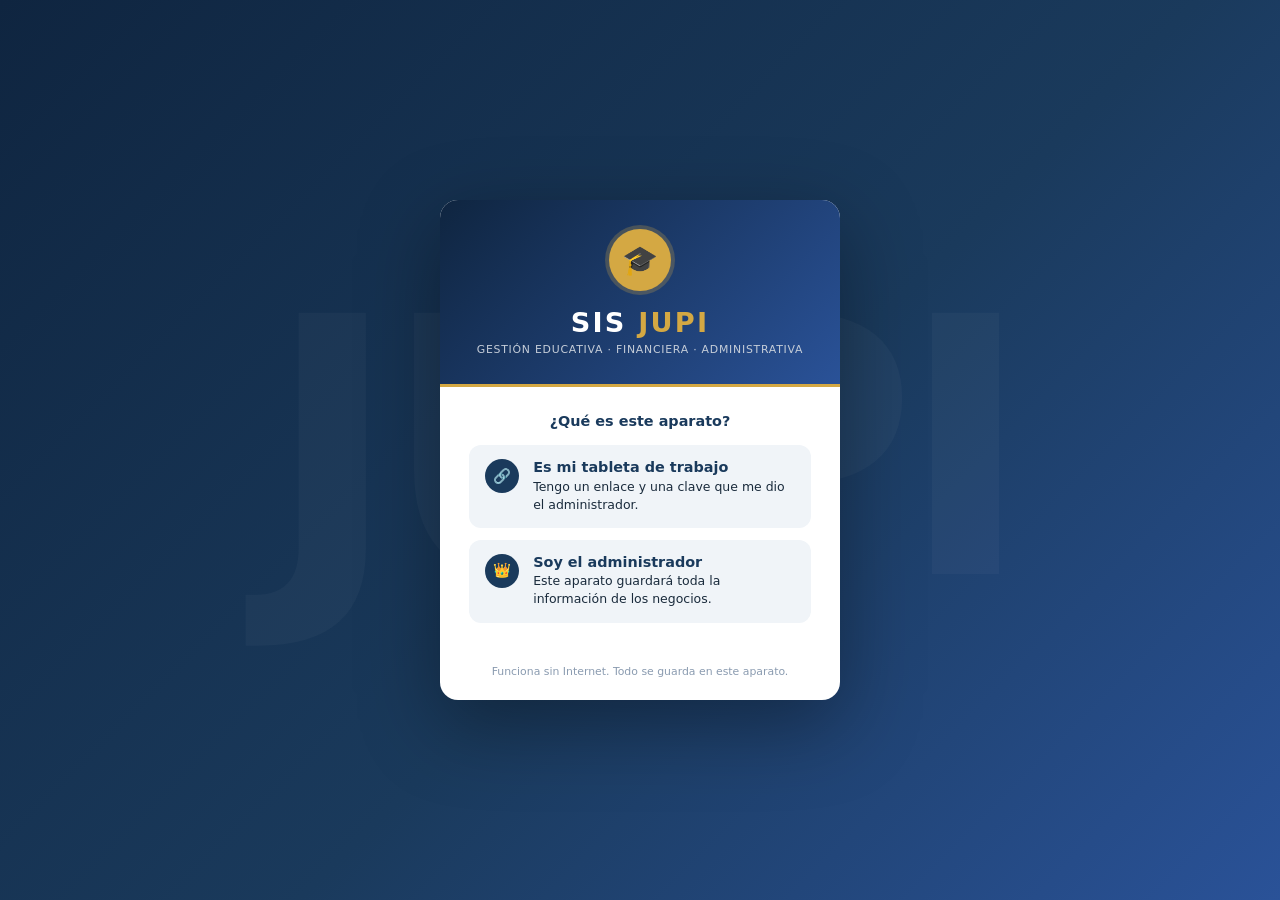
<file: index.html>
<!DOCTYPE html>
<html lang="es">
<head>
<meta charset="UTF-8">
<meta name="viewport" content="width=device-width, initial-scale=1.0, viewport-fit=cover">
<meta name="theme-color" content="#1A3A5C">
<meta name="apple-mobile-web-app-capable" content="yes">
<meta name="apple-mobile-web-app-status-bar-style" content="black-translucent">
<meta name="apple-mobile-web-app-title" content="SIS JUPI">
<title>SIS JUPI</title>
<link rel="manifest" href="manifest.json">
<link rel="icon" href="iconos/icono-192.png">
<link rel="apple-touch-icon" href="iconos/icono-192.png">
<link rel="stylesheet" href="css/estilos.css">
</head>
<body>

<!-- Primera vez en este aparato -->
<section id="p-config" class="pantalla">
  <div class="login-card">
    <div class="lc-head"><div class="escudo">🎓</div><h1>SIS <span>JUPI</span></h1><p>Gestión educativa · financiera · administrativa</p></div>
    <div class="lc-body">
      <p style="text-align:center;font-size:.9rem;font-weight:700;color:var(--azul);margin-bottom:1rem">¿Qué es este aparato?</p>
      <div class="pasos">
        <div class="paso-g click" onclick="formRegistroInvitacion()" style="cursor:pointer"><div class="num">🔗</div><div><b>Es mi tableta de trabajo</b><p>Tengo un enlace y una clave que me dio el administrador.</p></div></div>
        <div class="paso-g click" onclick="elegirCentral()" style="cursor:pointer"><div class="num">👑</div><div><b>Soy el administrador</b><p>Este aparato guardará toda la información de los negocios.</p></div></div>
      </div>
      <p id="p-instalar" style="text-align:center;margin-top:1.2rem"><button class="ayuda-btn" id="btn-instalar" style="display:none" onclick="instalarApp()">📲 Instalar la app en este aparato</button></p>
    </div>
    <div class="lc-foot" style="text-align:center">Funciona sin Internet. Todo se guarda en este aparato.</div>
  </div>
</section>

<!-- Entrar -->
<section id="p-login" class="pantalla">
  <div class="login-card">
    <div class="lc-head"><div class="escudo">🎓</div><h1>SIS <span>JUPI</span></h1><p id="l-sub">Central del administrador</p></div>
    <div class="lc-body">
      <div class="campo"><label>Usuario</label><input id="l-user" autocomplete="username" autocapitalize="none"></div>
      <div class="campo"><label>Contraseña</label><input id="l-pass" type="password" autocomplete="current-password"></div>
      <button class="btn-login" onclick="login()">ENTRAR</button>
      <div class="msg" id="l-msg"></div>
    </div>
    <div class="lc-foot" style="text-align:center">Funciona sin Internet. Todo se guarda en este aparato.</div>
  </div>
</section>

<!-- App -->
<section id="p-app" class="pantalla">
  <aside class="sidebar" id="sidebar"></aside>
  <div class="main">
    <div class="topbar">
      <div class="tb-title" id="tb-title">Inicio</div>
      <div class="tb-space"></div>
      <span class="pill" id="tb-pend"></span>
      <button class="ayuda-btn" onclick="ayuda()">? Ayuda</button>
      <button class="btn sec2" id="btn-abrir" onclick="$('f-abrir').click()">📂 Abrir archivo</button>
      <button class="btn oro" id="btn-sync" onclick="sincronizar()">🔄 SINCRONIZAR</button>
    </div>
    <div class="contenido" id="contenido"></div>
  </div>
  <nav class="nav-mov" id="navmov"></nav>
</section>

<input type="file" id="f-abrir" accept=".sync,.jupi,application/json,text/plain" multiple style="display:none">
<div class="modal-bg" id="modal"><div class="modal"><div class="modal-h"><h3 id="m-title"></h3><button class="x" onclick="cerrarModal()">✕</button></div><div class="modal-b" id="m-body"></div></div></div>
<div class="toast-wrap" id="toasts"></div>

<script src="js/util.js"></script>
<script src="js/db.js"></script>
<script src="js/auth.js"></script>
<script src="js/sync.js"></script>
<script src="js/ui.js"></script>
<script src="js/main.js"></script>
</body>
</html>
</file>
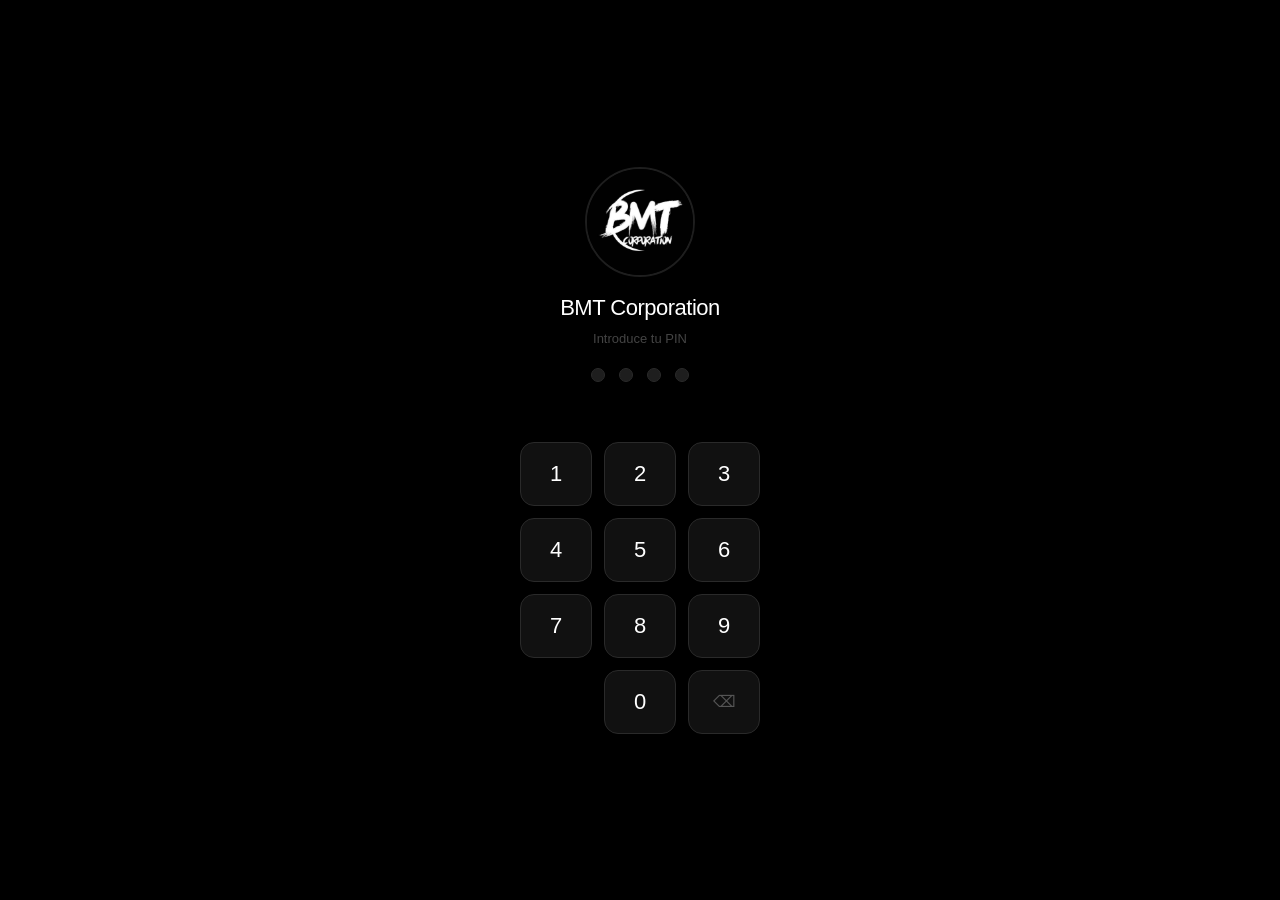
<file: BMT_Cumpleanos-1.html>
<!DOCTYPE html>
<html lang="es">
<head>
<meta charset="UTF-8">
<meta name="viewport" content="width=device-width, initial-scale=1.0, maximum-scale=1.0, user-scalable=no">
<meta name="theme-color" content="#000000">
<meta name="apple-mobile-web-app-capable" content="yes">
<meta name="apple-mobile-web-app-status-bar-style" content="black-translucent">
<title>BMT Corporation</title>
<style>
*{box-sizing:border-box;margin:0;padding:0;-webkit-tap-highlight-color:transparent}
body{font-family:-apple-system,BlinkMacSystemFont,'Segoe UI',sans-serif;background:#111;color:#f0f0f0;min-height:100vh;overscroll-behavior:none}
.app{max-width:430px;margin:0 auto;padding:0 0 90px}
.header{background:#000;border:0.5px solid #2a2a2a;border-radius:14px;margin:12px 12px 0;padding:14px 16px;display:flex;align-items:center;gap:12px}
.logo-img{width:50px;height:50px;border-radius:50%;object-fit:cover;border:1.5px solid #333;flex-shrink:0}
.header-info h1{font-size:15px;font-weight:600;color:#fff}
.header-info p{font-size:12px;color:#555;margin-top:1px}
.badge-count{margin-left:auto;background:#1a1a1a;color:#666;font-size:11px;padding:3px 10px;border-radius:20px;border:0.5px solid #2a2a2a;flex-shrink:0}
.nav{display:flex;gap:4px;padding:10px 12px;overflow-x:auto;scrollbar-width:none}
.nav::-webkit-scrollbar{display:none}
.nav button{flex-shrink:0;font-size:12px;padding:7px 13px;border-radius:20px;border:0.5px solid #2a2a2a;background:#000;color:#666;cursor:pointer;font-family:inherit}
.nav button.active{background:#fff;color:#000;border-color:#fff;font-weight:600}
.section{display:none;padding:0 12px}
.section.visible{display:block}
.card{background:#000;border:0.5px solid #1e1e1e;border-radius:14px;padding:16px;margin-bottom:10px}
.card-title{font-size:11px;font-weight:600;color:#555;text-transform:uppercase;letter-spacing:.8px;margin-bottom:12px}
.member-row{display:flex;align-items:center;gap:10px;padding:10px 0;border-bottom:0.5px solid #1a1a1a}
.member-row:last-child{border-bottom:none}
.avatar{width:38px;height:38px;border-radius:50%;background:#111;color:#fff;border:0.5px solid #2a2a2a;display:flex;align-items:center;justify-content:center;font-size:13px;font-weight:500;flex-shrink:0}
.member-info{flex:1;min-width:0}
.member-name{font-size:14px;font-weight:500;color:#f0f0f0;white-space:nowrap;overflow:hidden;text-overflow:ellipsis}
.member-bday{font-size:12px;color:#555;margin-top:2px}
.today-badge{background:#052e16;color:#4ade80;font-size:10px;padding:3px 9px;border-radius:10px;flex-shrink:0;border:0.5px solid #166534}
.soon-badge{background:#1c1107;color:#fbbf24;font-size:10px;padding:3px 9px;border-radius:10px;flex-shrink:0;border:0.5px solid #78350f}
.del-btn{background:none;border:none;color:#2a2a2a;cursor:pointer;font-size:22px;padding:4px;line-height:1}
input{width:100%;padding:11px 13px;border:0.5px solid #2a2a2a;border-radius:10px;background:#0a0a0a;color:#f0f0f0;font-size:15px;font-family:inherit;margin-bottom:10px;-webkit-appearance:none}
input:focus{outline:none;border-color:#555}
input::placeholder{color:#333}
.btn-primary{width:100%;padding:12px;background:#fff;color:#000;border:none;border-radius:10px;font-size:15px;font-weight:700;cursor:pointer;font-family:inherit}
.btn-wa{width:100%;padding:12px;background:#25D366;color:#fff;border:none;border-radius:10px;font-size:14px;font-weight:600;cursor:pointer;margin-bottom:8px;font-family:inherit;display:flex;align-items:center;justify-content:center;gap:8px}
.btn-sec{width:100%;padding:11px;background:#0a0a0a;color:#aaa;border:0.5px solid #2a2a2a;border-radius:10px;font-size:14px;cursor:pointer;margin-top:8px;font-family:inherit;display:flex;align-items:center;justify-content:center;gap:8px}
.stats-grid{display:grid;grid-template-columns:1fr 1fr;gap:10px;margin-bottom:10px}
.stat-card{background:#000;border:0.5px solid #1e1e1e;border-radius:14px;padding:16px;text-align:center}
.stat-num{font-size:36px;font-weight:200;color:#fff;letter-spacing:-1px}
.stat-lbl{font-size:12px;color:#444;margin-top:3px}
.wa-link{display:flex;align-items:center;justify-content:center;gap:8px;width:100%;padding:12px;background:#25D366;color:#fff;border:none;border-radius:10px;font-size:14px;font-weight:600;cursor:pointer;margin-bottom:10px;text-decoration:none;font-family:inherit}
.announce-wrap{background:#0a0a0a;border:0.5px solid #1e1e1e;border-radius:14px;padding:16px;margin-bottom:14px}
.ann-logo-row{display:flex;align-items:center;gap:12px;margin-bottom:14px;padding-bottom:14px;border-bottom:0.5px solid #1e1e1e}
.ann-logo{width:48px;height:48px;border-radius:50%;overflow:hidden;border:1px solid #2a2a2a;flex-shrink:0}
.ann-logo img{width:100%;height:100%;object-fit:cover}
.ann-name{font-size:15px;font-weight:700;color:#fff}
.ann-sub{font-size:11px;color:#444;margin-top:2px}
.ann-text{white-space:pre-wrap;font-size:14px;line-height:1.8;color:#ddd}
.empty{text-align:center;color:#333;font-size:14px;padding:28px 0}
.msg-ok{background:#052e16;border:0.5px solid #166534;border-radius:10px;padding:10px 14px;color:#4ade80;font-size:13px;margin-top:8px;text-align:center}

/* PIN */
.pin-screen{position:fixed;inset:0;background:#000;display:flex;flex-direction:column;align-items:center;justify-content:center;gap:18px;z-index:999;padding:32px}
.pin-logo-wrap{width:110px;height:110px;border-radius:50%;overflow:hidden;border:2px solid #1e1e1e}
.pin-logo-wrap img{width:100%;height:100%;object-fit:cover}
.pin-title{font-size:22px;font-weight:300;color:#fff;letter-spacing:-.5px}
.pin-subtitle{font-size:13px;color:#444;margin-top:-8px}
.pin-dots{display:flex;gap:14px;margin:4px 0}
.pin-dot{width:14px;height:14px;border-radius:50%;background:#1e1e1e;border:1.5px solid #2a2a2a;transition:background .15s}
.pin-dot.filled{background:#fff;border-color:#fff}
.pin-pad{display:grid;grid-template-columns:repeat(3,1fr);gap:12px;width:240px}
.pin-key{background:#111;border:0.5px solid #2a2a2a;border-radius:14px;padding:0;height:64px;font-size:22px;font-weight:300;color:#fff;cursor:pointer;font-family:inherit;display:flex;align-items:center;justify-content:center;-webkit-appearance:none;transition:background .1s}
.pin-key:active{background:#222}
.pin-key.del{font-size:16px;color:#555}
.pin-key.empty-key{visibility:hidden}
.pin-error-msg{color:#ef4444;font-size:13px;min-height:20px;text-align:center}
</style>
</head>
<body>

<!-- PIN SCREEN con teclado numérico propio -->
<div id="pin-screen" class="pin-screen">
  <div class="pin-logo-wrap">
    <img src="[data-uri]" alt="BMT">
  </div>
  <div class="pin-title">BMT Corporation</div>
  <div class="pin-subtitle">Introduce tu PIN</div>
  <div class="pin-dots">
    <div class="pin-dot" id="d0"></div>
    <div class="pin-dot" id="d1"></div>
    <div class="pin-dot" id="d2"></div>
    <div class="pin-dot" id="d3"></div>
  </div>
  <div id="pin-error-msg" class="pin-error-msg"></div>
  <div class="pin-pad">
    <button class="pin-key" onclick="pinKey('1')">1</button>
    <button class="pin-key" onclick="pinKey('2')">2</button>
    <button class="pin-key" onclick="pinKey('3')">3</button>
    <button class="pin-key" onclick="pinKey('4')">4</button>
    <button class="pin-key" onclick="pinKey('5')">5</button>
    <button class="pin-key" onclick="pinKey('6')">6</button>
    <button class="pin-key" onclick="pinKey('7')">7</button>
    <button class="pin-key" onclick="pinKey('8')">8</button>
    <button class="pin-key" onclick="pinKey('9')">9</button>
    <button class="pin-key empty-key"></button>
    <button class="pin-key" onclick="pinKey('0')">0</button>
    <button class="pin-key del" onclick="pinDel()">⌫</button>
  </div>
</div>

<!-- MAIN APP -->
<div class="app" id="main-app" style="display:none">
  <div class="header">
    <img src="[data-uri]" class="logo-img" alt="BMT">
    <div class="header-info">
      <h1>BMT Corporation</h1>
      <p>Cumpleaños del grupo</p>
    </div>
    <span class="badge-count" id="total-badge">0</span>
  </div>

  <nav class="nav">
    <button class="active" onclick="showTab('inicio',this)">🏠 Inicio</button>
    <button onclick="showTab('miembros',this)">👥 Miembros</button>
    <button onclick="showTab('calendario',this)">📅 Calendario</button>
    <button onclick="showTab('anuncios',this)">📢 Anuncios</button>
    <button onclick="showTab('config',this)">⚙️ Config</button>
  </nav>

  <!-- INICIO -->
  <div id="tab-inicio" class="section visible">
    <div class="stats-grid">
      <div class="stat-card"><div class="stat-num" id="st-total">0</div><div class="stat-lbl">miembros</div></div>
      <div class="stat-card"><div class="stat-num" id="st-mes">0</div><div class="stat-lbl">este mes</div></div>
    </div>
    <a class="wa-link" href="https://wa.me/240222716259" target="_blank">💬 Abrir grupo BMT en WhatsApp</a>
    <div class="card"><div class="card-title">🎂 Hoy</div><div id="hoy-list"></div></div>
    <div class="card"><div class="card-title">⏳ Próximos 30 días</div><div id="proximos-list"></div></div>
  </div>

  <!-- MIEMBROS -->
  <div id="tab-miembros" class="section">
    <div class="card">
      <div class="card-title">Añadir miembro</div>
      <input id="m-nombre" type="text" placeholder="Nombre completo">
      <input id="m-fecha" type="date">
      <input id="m-telefono" type="tel" placeholder="Teléfono WhatsApp (opcional)">
      <div id="m-error" style="color:#ef4444;font-size:13px;margin-bottom:8px;display:none"></div>
      <button class="btn-primary" onclick="addMember()">+ Añadir</button>
    </div>
    <div id="lista-miembros"></div>
  </div>

  <!-- CALENDARIO -->
  <div id="tab-calendario" class="section">
    <div id="calendario-content"></div>
  </div>

  <!-- ANUNCIOS -->
  <div id="tab-anuncios" class="section">
    <div class="card">
      <div class="card-title">Anuncio — <span id="mes-nombre"></span></div>
      <div class="announce-wrap">
        <div class="ann-logo-row">
          <div class="ann-logo"><img src="[data-uri]" alt="BMT"></div>
          <div><div class="ann-name">BMT Corporation</div><div class="ann-sub">Cumpleaños del grupo</div></div>
        </div>
        <div id="anuncio-box" class="ann-text"></div>
      </div>
      <button class="btn-wa" onclick="compartirWA()">💬 Enviar al grupo BMT</button>
      <button class="btn-sec" onclick="copiarAnuncio()">📋 Copiar texto</button>
      <div id="copy-msg" class="msg-ok" style="display:none">✓ Copiado al portapapeles</div>
    </div>
  </div>

  <!-- CONFIG -->
  <div id="tab-config" class="section">
    <div class="card">
      <div class="card-title">Cambiar PIN</div>
      <input id="cfg-actual" type="password" inputmode="numeric" maxlength="6" placeholder="PIN actual">
      <input id="cfg-nuevo" type="password" inputmode="numeric" maxlength="6" placeholder="PIN nuevo (mín. 4 dígitos)">
      <div id="cfg-error" style="color:#ef4444;font-size:13px;margin-bottom:8px;display:none"></div>
      <button class="btn-primary" onclick="cambiarPin()">Guardar PIN</button>
    </div>
    <div class="card">
      <div class="card-title">Copia de seguridad</div>
      <button class="btn-sec" onclick="exportarDatos()">⬇️ Exportar JSON</button>
      <button class="btn-sec" onclick="document.getElementById('imp').click()">⬆️ Importar JSON</button>
      <input type="file" id="imp" accept=".json" style="display:none" onchange="importarDatos(event)">
    </div>
    <div class="card" style="font-size:13px;color:#444;line-height:1.7">
      <span style="color:#666;font-weight:600">BMT Corporation</span><br>
      WhatsApp: +240 222 716 259<br>
      PIN inicial: 2026
      <button class="btn-sec" style="margin-top:12px;color:#ef4444;border-color:#2a0a0a" onclick="borrarTodo()">🗑 Borrar todos los datos</button>
    </div>
  </div>
</div>

<script>
const MESES=['Enero','Febrero','Marzo','Abril','Mayo','Junio','Julio','Agosto','Septiembre','Octubre','Noviembre','Diciembre'];
const WA='240222716259';

// --- ALMACENAMIENTO ROBUSTO (localStorage con fallback en memoria) ---
let _memData={members:[],pin:'2026'};
function storageGet(k){
  try{const v=localStorage.getItem(k);return v!==null?v:null;}catch(e){return null;}
}
function storageSet(k,v){
  try{localStorage.setItem(k,v);return true;}catch(e){return false;}
}
function getPin(){
  const p=storageGet('bmt_pin');
  return p||_memData.pin;
}
function setPin(p){
  _memData.pin=p;
  storageSet('bmt_pin',p);
}
function getMembers(){
  try{
    const v=storageGet('bmt_members');
    if(v)return JSON.parse(v);
  }catch(e){}
  return _memData.members;
}
function saveMembers(m){
  _memData.members=m;
  storageSet('bmt_members',JSON.stringify(m));
}

// --- PIN con teclado propio ---
let pinBuffer='';
function pinKey(d){
  if(pinBuffer.length>=4)return;
  pinBuffer+=d;
  updateDots();
  if(pinBuffer.length===4)setTimeout(checkPin,200);
}
function pinDel(){
  pinBuffer=pinBuffer.slice(0,-1);
  updateDots();
  document.getElementById('pin-error-msg').textContent='';
}
function updateDots(){
  for(let i=0;i<4;i++){
    document.getElementById('d'+i).classList.toggle('filled',i<pinBuffer.length);
  }
}
function checkPin(){
  if(pinBuffer===getPin()){
    document.getElementById('pin-screen').style.display='none';
    document.getElementById('main-app').style.display='block';
    renderAll();renderAnuncio();
  } else {
    document.getElementById('pin-error-msg').textContent='PIN incorrecto';
    pinBuffer='';updateDots();
    setTimeout(()=>document.getElementById('pin-error-msg').textContent='',2000);
  }
}

function showTab(id,btn){
  document.querySelectorAll('.section').forEach(s=>s.classList.remove('visible'));
  document.querySelectorAll('.nav button').forEach(b=>b.classList.remove('active'));
  document.getElementById('tab-'+id).classList.add('visible');
  btn.classList.add('active');
  if(id==='calendario')renderCalendario();
  if(id==='anuncios')renderAnuncio();
}

const initials=n=>n.trim().split(' ').slice(0,2).map(w=>w[0]||'').join('').toUpperCase();
function daysUntil(s){
  const t=new Date();t.setHours(0,0,0,0);
  const p=s.split('-');
  const d=new Date(t.getFullYear(),parseInt(p[1])-1,parseInt(p[2]));
  if(d<t)d.setFullYear(t.getFullYear()+1);
  return Math.round((d-t)/86400000);
}
const fmtDate=s=>{const p=s.split('-');return p[2]+' de '+MESES[parseInt(p[1])-1];};

function renderAll(){
  const m=getMembers();
  document.getElementById('total-badge').textContent=m.length;
  document.getElementById('st-total').textContent=m.length;
  const mes=new Date().getMonth()+1;
  document.getElementById('st-mes').textContent=m.filter(x=>parseInt(x.fecha.split('-')[1])===mes).length;
  renderHoy();renderProximos();renderMiembros();
}
function renderHoy(){
  const t=new Date(),mm=String(t.getMonth()+1).padStart(2,'0'),dd=String(t.getDate()).padStart(2,'0');
  const m=getMembers().filter(x=>{const p=x.fecha.split('-');return p[1]===mm&&p[2]===dd;});
  document.getElementById('hoy-list').innerHTML=m.length
    ?m.map(x=>'<div class="member-row"><div class="avatar">'+initials(x.nombre)+'</div><div class="member-info"><div class="member-name">'+x.nombre+'</div></div><span class="today-badge">🎂 Hoy</span></div>').join('')
    :'<div class="empty">Sin cumpleaños hoy</div>';
}
function renderProximos(){
  const m=getMembers().map(x=>({...x,dias:daysUntil(x.fecha)})).filter(x=>x.dias>0&&x.dias<=30).sort((a,b)=>a.dias-b.dias);
  document.getElementById('proximos-list').innerHTML=m.length
    ?m.map(x=>'<div class="member-row"><div class="avatar">'+initials(x.nombre)+'</div><div class="member-info"><div class="member-name">'+x.nombre+'</div><div class="member-bday">'+fmtDate(x.fecha)+'</div></div><span class="soon-badge">En '+x.dias+'d</span></div>').join('')
    :'<div class="empty">Sin cumpleaños en los próximos 30 días</div>';
}
function renderMiembros(){
  const m=getMembers().sort((a,b)=>a.nombre.localeCompare(b.nombre));
  document.getElementById('lista-miembros').innerHTML=m.length
    ?m.map(x=>'<div class="card" style="padding:10px 14px"><div class="member-row" style="padding:0;border:none"><div class="avatar">'+initials(x.nombre)+'</div><div class="member-info"><div class="member-name">'+x.nombre+'</div><div class="member-bday">🎂 '+fmtDate(x.fecha)+(x.telefono?' · '+x.telefono:'')+'</div></div>'+(x.telefono?'<a href="https://wa.me/'+x.telefono.replace(/\D/g,'')+'" target="_blank" style="color:#25D366;font-size:20px;text-decoration:none;padding:4px">💬</a>':'')+'<button class="del-btn" onclick="delM(\''+x.id+'\')">×</button></div></div>').join('')
    :'<div class="empty">Sin miembros. Añade el primero arriba.</div>';
}
function addMember(){
  const nombre=document.getElementById('m-nombre').value.trim();
  const fecha=document.getElementById('m-fecha').value;
  const telefono=document.getElementById('m-telefono').value.trim();
  const err=document.getElementById('m-error');
  if(!nombre||!fecha){err.textContent='Nombre y fecha son obligatorios';err.style.display='block';return;}
  err.style.display='none';
  const m=getMembers();
  m.push({nombre,fecha,telefono,id:Date.now().toString()});
  saveMembers(m);renderAll();
  document.getElementById('m-nombre').value='';
  document.getElementById('m-fecha').value='';
  document.getElementById('m-telefono').value='';
}
function delM(id){
  const m=getMembers(),x=m.find(v=>v.id===id);
  if(!x||!confirm('¿Eliminar a '+x.nombre+'?'))return;
  saveMembers(m.filter(v=>v.id!==id));renderAll();
}
function renderCalendario(){
  const m=getMembers(),by={};
  m.forEach(x=>{const i=parseInt(x.fecha.split('-')[1])-1;if(!by[i])by[i]=[];by[i].push(x);});
  Object.values(by).forEach(a=>a.sort((a,b)=>parseInt(a.fecha.split('-')[2])-parseInt(b.fecha.split('-')[2])));
  const hoy=new Date().getMonth();
  const order=[...Array(12).keys()].sort((a,b)=>((a-hoy+12)%12)-((b-hoy+12)%12));
  document.getElementById('calendario-content').innerHTML=m.length
    ?order.filter(i=>by[i]).map(i=>'<div class="card"><div class="card-title">'+MESES[i]+' · '+by[i].length+'</div>'+by[i].map(x=>'<div class="member-row"><div class="avatar">'+initials(x.nombre)+'</div><div class="member-info"><div class="member-name">'+x.nombre+'</div><div class="member-bday">'+fmtDate(x.fecha)+'</div></div></div>').join('')+'</div>').join('')
    :'<div class="empty">Sin miembros registrados</div>';
}
function renderAnuncio(){
  const hoy=new Date(),mes=hoy.getMonth(),mn=MESES[mes];
  document.getElementById('mes-nombre').textContent=mn;
  const m=getMembers().filter(x=>parseInt(x.fecha.split('-')[1])-1===mes).sort((a,b)=>parseInt(a.fecha.split('-')[2])-parseInt(b.fecha.split('-')[2]));
  document.getElementById('anuncio-box').textContent=m.length
    ?'🎂 *CUMPLEAÑOS BMT - '+mn.toUpperCase()+'*\n\n'+m.map(x=>'🎉 '+x.nombre+' — '+fmtDate(x.fecha)).join('\n')+'\n\n¡Felicidades a todos los cumpleañeros del mes! 🥳\n\n✨ *BMT Corporation*'
    :'🎂 *CUMPLEAÑOS BMT - '+mn.toUpperCase()+'*\n\nEste mes no hay cumpleaños registrados.\n\n✨ *BMT Corporation*';
}
function compartirWA(){
  window.open('https://wa.me/'+WA+'?text='+encodeURIComponent(document.getElementById('anuncio-box').textContent),'_blank');
}
function copiarAnuncio(){
  navigator.clipboard.writeText(document.getElementById('anuncio-box').textContent).then(()=>{
    const m=document.getElementById('copy-msg');m.style.display='block';setTimeout(()=>m.style.display='none',2500);
  }).catch(()=>{
    const t=document.createElement('textarea');t.value=document.getElementById('anuncio-box').textContent;
    document.body.appendChild(t);t.select();document.execCommand('copy');document.body.removeChild(t);
    const m=document.getElementById('copy-msg');m.style.display='block';setTimeout(()=>m.style.display='none',2500);
  });
}
function cambiarPin(){
  const a=document.getElementById('cfg-actual').value,n=document.getElementById('cfg-nuevo').value;
  const err=document.getElementById('cfg-error');
  if(a!==getPin()){err.textContent='PIN actual incorrecto';err.style.display='block';return;}
  if(n.length<4){err.textContent='Mínimo 4 dígitos';err.style.display='block';return;}
  setPin(n);err.style.display='none';
  document.getElementById('cfg-actual').value='';document.getElementById('cfg-nuevo').value='';
  alert('✓ PIN cambiado correctamente');
}
function exportarDatos(){
  const blob=new Blob([JSON.stringify({grupo:'BMT Corporation',members:getMembers(),pin:getPin(),exportado:new Date().toISOString()},null,2)],{type:'application/json'});
  const u=URL.createObjectURL(blob),a=document.createElement('a');
  a.href=u;a.download='BMT_'+new Date().toISOString().split('T')[0]+'.json';a.click();URL.revokeObjectURL(u);
}
function importarDatos(e){
  const f=e.target.files[0];if(!f)return;
  const r=new FileReader();
  r.onload=ev=>{try{const d=JSON.parse(ev.target.result);if(d.members)saveMembers(d.members);if(d.pin)setPin(d.pin);alert('✓ Importados '+(d.members||[]).length+' miembros');renderAll();}catch{alert('Error al leer el archivo');}};
  r.readAsText(f);e.target.value='';
}
function borrarTodo(){
  if(!confirm('¿Borrar TODOS los datos de BMT?'))return;
  saveMembers([]);renderAll();alert('Datos borrados');
}
</script>
</body>
</html>
</file>
<file: css/estilos.css>
*,*::before,*::after{box-sizing:border-box;margin:0;padding:0}
:root{
  --azul:#1A3A5C;--azul2:#0F2540;--azul3:#2A5298;--dorado:#D4A843;
  --verde:#27AE60;--rojo:#E74C3C;--nj:#E67E22;
  --g1:#E8EDF2;--g2:#C5CDD8;--g3:#8A9BB0;--bg:#F0F4F8;--blanco:#fff;--tx:#1A2B3C;
  --mono:'JetBrains Mono',ui-monospace,monospace;
}
html{font-size:16px}
body{font-family:'Inter',system-ui,-apple-system,'Segoe UI',Roboto,sans-serif;background:var(--bg);color:var(--tx);min-height:100vh}
button,input,select,textarea{font-family:inherit;font-size:inherit}
.pantalla{display:none;min-height:100vh}
.pantalla.activa{display:flex}

/* ═══ LOGIN ═══ */
#p-login{align-items:center;justify-content:center;padding:1rem;position:relative;overflow:hidden;
  background:linear-gradient(135deg,var(--azul2) 0%,var(--azul) 55%,var(--azul3) 100%)}
#p-login::before{content:'JUPI';position:fixed;font-size:28vw;font-weight:900;color:rgba(255,255,255,.03);
  pointer-events:none;top:50%;left:50%;transform:translate(-50%,-50%);letter-spacing:-.05em}
.login-card{background:#fff;border-radius:18px;width:100%;max-width:400px;box-shadow:0 24px 80px rgba(0,0,0,.35);overflow:hidden;position:relative;z-index:1}
.lc-head{background:linear-gradient(135deg,var(--azul2),var(--azul3));padding:1.8rem 2rem;text-align:center;border-bottom:3px solid var(--dorado)}
.escudo{width:62px;height:62px;background:var(--dorado);border-radius:50%;display:flex;align-items:center;justify-content:center;font-size:1.8rem;margin:0 auto 1rem;box-shadow:0 0 0 4px rgba(212,168,67,.25)}
.lc-head h1{font-size:1.7rem;font-weight:800;color:#fff;letter-spacing:.08em}
.lc-head h1 span{color:var(--dorado)}
.lc-head p{font-size:.68rem;color:var(--g2);margin-top:.3rem;text-transform:uppercase;letter-spacing:.07em}
.lc-body{padding:1.6rem 1.8rem 1.4rem}
.campo{margin-bottom:.9rem}
.campo label{display:block;font-size:.66rem;font-weight:700;color:var(--g3);text-transform:uppercase;letter-spacing:.06em;margin-bottom:.35rem}
.campo input,.campo select,.campo textarea{width:100%;padding:.62rem .8rem;border:1.5px solid var(--g2);border-radius:8px;font-size:.88rem;color:var(--tx);background:var(--bg);transition:border-color .2s}
.campo input:focus,.campo select:focus,.campo textarea:focus{outline:none;border-color:var(--azul3);background:#fff}
.ver-box{background:var(--bg);border:1px solid var(--g1);border-radius:9px;padding:.7rem .9rem;margin:.6rem 0 1rem;min-height:48px;display:flex;flex-direction:column;gap:.25rem}
.ver-hint{font-size:.7rem;color:var(--g3);text-align:center}
.ver-row{display:flex;align-items:center;gap:.45rem;font-size:.72rem;opacity:0;transform:translateX(-5px);transition:all .22s}
.ver-row.vis{opacity:1;transform:none}
.ver-row.ok{color:var(--verde)}.ver-row.fail{color:var(--rojo)}.ver-row.wait{color:var(--nj)}
.vdot{width:7px;height:7px;border-radius:50%;background:currentColor;flex-shrink:0}
.btn-login{width:100%;padding:.8rem;background:var(--azul);color:#fff;border:none;border-radius:8px;font-size:.9rem;font-weight:700;letter-spacing:.05em;cursor:pointer;transition:background .2s;display:flex;align-items:center;justify-content:center;gap:.5rem}
.btn-login:hover:not(:disabled){background:var(--azul3)}
.btn-login:disabled{opacity:.55;cursor:not-allowed}
.spin{width:15px;height:15px;border:2px solid rgba(255,255,255,.3);border-top-color:#fff;border-radius:50%;animation:gira .6s linear infinite}
@keyframes gira{to{transform:rotate(360deg)}}
.msg{margin-top:.8rem;padding:.7rem .9rem;border-radius:8px;font-size:.76rem;font-weight:500;display:none;gap:.45rem}
.msg.err{display:block;background:#FEF2F2;color:var(--rojo);border:1px solid #FECACA}
.msg.warn{display:block;background:#FFFBEB;color:#9a5a10;border:1px solid #FDE68A}
.msg.warn strong{display:block;color:var(--nj);margin-bottom:.3rem}
.msg .btn-mini{margin-top:.5rem}
.lc-foot{padding:0 1.8rem 1.2rem;font-size:.68rem;color:var(--g3);line-height:1.5}
.lc-foot b{color:var(--azul)}
.cred{display:grid;grid-template-columns:1fr 1fr;gap:.2rem .8rem;margin-top:.4rem;font-family:var(--mono);font-size:.64rem}

/* ═══ APP ═══ */
#p-app{flex-direction:row}
.sidebar{width:228px;background:var(--azul);flex-shrink:0;display:flex;flex-direction:column;padding:1rem 0;min-height:100vh;position:sticky;top:0;height:100vh;overflow-y:auto}
.sb-brand{padding:.4rem 1.1rem 1rem;display:flex;align-items:center;gap:.6rem;color:#fff;font-weight:800;letter-spacing:.06em;border-bottom:1px solid rgba(255,255,255,.08);margin-bottom:.4rem}
.sb-brand .mini{width:32px;height:32px;background:var(--dorado);border-radius:50%;display:grid;place-items:center;font-size:1rem}
.sb-brand small{display:block;font-size:.58rem;color:var(--g3);font-weight:600;letter-spacing:.1em}
.sb-label{font-size:.58rem;font-weight:700;letter-spacing:.12em;text-transform:uppercase;color:var(--g3);padding:.85rem 1.1rem .3rem}
.sb-item{display:flex;align-items:center;gap:.65rem;padding:.55rem 1.1rem;color:var(--g2);font-size:.8rem;font-weight:500;cursor:pointer;border-left:3px solid transparent;transition:all .15s;user-select:none}
.sb-item:hover{background:rgba(255,255,255,.07);color:#fff;border-left-color:var(--dorado)}
.sb-item.act{background:rgba(212,168,67,.13);color:var(--dorado);border-left-color:var(--dorado);font-weight:600}
.sb-icon{width:18px;text-align:center;font-size:.95rem;flex-shrink:0}
.sb-badge{margin-left:auto;background:var(--nj);color:#fff;font-size:.6rem;font-weight:700;padding:.1rem .45rem;border-radius:10px}
.sb-space{flex:1}
.sb-bottom{padding:.8rem 1rem}
.sb-info{background:rgba(212,168,67,.1);border:1px solid rgba(212,168,67,.25);border-radius:8px;padding:.7rem .8rem;font-size:.68rem;color:var(--g2);line-height:1.45}
.sb-info strong{color:var(--dorado);display:block;margin-bottom:.1rem}
.sb-info .mono{font-family:var(--mono)}
.btn-salir{margin-top:.6rem;width:100%;padding:.5rem;background:transparent;border:1px solid rgba(255,255,255,.2);color:var(--g2);border-radius:7px;font-size:.72rem;cursor:pointer}
.btn-salir:hover{background:rgba(255,255,255,.08);color:#fff}

.main{flex:1;min-width:0;display:flex;flex-direction:column}
.topbar{background:#fff;border-bottom:1px solid var(--g1);padding:.7rem 1.4rem;display:flex;align-items:center;gap:1rem;position:sticky;top:0;z-index:20}
.tb-title{font-weight:700;font-size:.95rem;color:var(--azul)}
.tb-title small{display:block;font-size:.64rem;color:var(--g3);font-weight:500;text-transform:uppercase;letter-spacing:.06em}
.tb-space{flex:1}
.pill{display:inline-flex;align-items:center;gap:.4rem;font-size:.7rem;font-weight:600;border-radius:20px;padding:.3rem .75rem;border:1px solid var(--g1);background:var(--bg);color:var(--g3);white-space:nowrap}
.pill .dot{width:7px;height:7px;border-radius:50%;background:currentColor}
.pill.on{color:var(--verde)}.pill.off{color:var(--rojo)}.pill.pend{color:var(--nj);border-color:#FDE68A;background:#FFFBEB}
.pill.ok{color:var(--verde);border-color:#BBF7D0;background:#F0FDF4}
.pill.click{cursor:pointer}
.pill.on .dot{animation:pulso 2s infinite}
@keyframes pulso{0%,100%{opacity:1}50%{opacity:.35}}
.switch{display:inline-flex;align-items:center;gap:.5rem;font-size:.72rem;font-weight:600;color:var(--g3);cursor:pointer;user-select:none}
.sw{width:36px;height:20px;border-radius:20px;background:var(--g2);position:relative;transition:.2s}
.sw::after{content:'';position:absolute;top:2px;left:2px;width:16px;height:16px;border-radius:50%;background:#fff;transition:.2s}
.switch.on .sw{background:var(--verde)}.switch.on .sw::after{left:18px}

.contenido{padding:1.4rem;flex:1}
.sec{display:none;animation:fade .2s}
.sec.act{display:block}
@keyframes fade{from{opacity:0;transform:translateY(4px)}to{opacity:1;transform:none}}
.sec-head{display:flex;align-items:flex-end;justify-content:space-between;gap:1rem;margin-bottom:1.1rem;flex-wrap:wrap}
.sec-head h2{font-size:1.25rem;font-weight:800;color:var(--azul)}
.sec-head p{font-size:.74rem;color:var(--g3);margin-top:.15rem}
.acciones{display:flex;gap:.5rem;flex-wrap:wrap}

.btn{padding:.55rem .95rem;border-radius:8px;border:1.5px solid var(--azul);background:var(--azul);color:#fff;font-size:.78rem;font-weight:700;cursor:pointer;display:inline-flex;align-items:center;gap:.4rem;transition:all .15s;white-space:nowrap}
.btn:hover{background:var(--azul3);border-color:var(--azul3)}
a.btn{text-decoration:none}
.btn.sec2{background:#fff;color:var(--azul);border-color:var(--g2)}
.btn.sec2:hover{border-color:var(--azul);background:var(--bg)}
.btn.oro{background:var(--dorado);border-color:var(--dorado);color:var(--azul2)}
.btn.oro:hover{opacity:.88}
.btn.rojo{background:#fff;color:var(--rojo);border-color:#FECACA}.btn.rojo:hover{background:#FEF2F2}
.btn.verde{background:var(--verde);border-color:var(--verde)}
.btn:disabled{opacity:.5;cursor:not-allowed}
.btn-mini{padding:.3rem .6rem;font-size:.68rem;border-radius:6px;border:1px solid var(--g2);background:#fff;color:var(--azul);cursor:pointer;font-weight:600}
.btn-mini:hover{border-color:var(--azul)}
.btn-mini.rojo{color:var(--rojo);border-color:#FECACA}
.btn-mini.oro{background:var(--dorado);border-color:var(--dorado);color:var(--azul2)}

.grid{display:grid;gap:1rem}
.g2{grid-template-columns:repeat(2,1fr)}.g3{grid-template-columns:repeat(3,1fr)}.g4{grid-template-columns:repeat(4,1fr)}
@media(max-width:1100px){.g4{grid-template-columns:repeat(2,1fr)}.g3{grid-template-columns:repeat(2,1fr)}}
@media(max-width:700px){.g2,.g3,.g4{grid-template-columns:1fr}}

.card{background:#fff;border:1px solid var(--g1);border-radius:12px;padding:1.1rem 1.2rem}
.card h3{font-size:.7rem;font-weight:700;text-transform:uppercase;letter-spacing:.08em;color:var(--g3);margin-bottom:.8rem;display:flex;align-items:center;gap:.5rem}
.card h3 .r{margin-left:auto;text-transform:none;letter-spacing:0;font-weight:500}
.kpi{background:#fff;border:1px solid var(--g1);border-radius:12px;padding:1rem 1.1rem;position:relative;overflow:hidden}
.kpi::before{content:'';position:absolute;left:0;top:0;bottom:0;width:4px;background:var(--azul)}
.kpi.oro::before{background:var(--dorado)}.kpi.verde::before{background:var(--verde)}.kpi.rojo::before{background:var(--rojo)}.kpi.nj::before{background:var(--nj)}
.kpi .l{font-size:.64rem;font-weight:700;text-transform:uppercase;letter-spacing:.08em;color:var(--g3)}
.kpi .v{font-size:1.45rem;font-weight:800;color:var(--azul);margin-top:.25rem;font-variant-numeric:tabular-nums}
.kpi .s{font-size:.68rem;color:var(--g3);margin-top:.2rem}
.kpi .v.mono{font-family:var(--mono);font-size:1.1rem}

table{width:100%;border-collapse:collapse;font-size:.76rem}
th{text-align:left;font-size:.62rem;text-transform:uppercase;letter-spacing:.07em;color:var(--g3);font-weight:700;padding:.5rem .6rem;border-bottom:1.5px solid var(--g1);white-space:nowrap}
td{padding:.55rem .6rem;border-bottom:1px solid var(--g1);vertical-align:middle}
tr:last-child td{border-bottom:none}
tr.click{cursor:pointer}tr.click:hover td{background:var(--bg)}
td.num,th.num{text-align:right;font-variant-numeric:tabular-nums}
.mono{font-family:var(--mono);font-size:.7rem}
.tbl-wrap{overflow-x:auto}
.vacio{padding:1.6rem;text-align:center;color:var(--g3);font-size:.78rem;border:1.5px dashed var(--g2);border-radius:10px}

.est{display:inline-flex;align-items:center;gap:.35rem;font-size:.68rem;font-weight:700;padding:.2rem .55rem;border-radius:20px;white-space:nowrap}
.est::before{content:'';width:7px;height:7px;border-radius:50%;background:currentColor}
.est.sinc{background:#F0FDF4;color:var(--verde)}
.est.pend{background:#FFFBEB;color:var(--nj)}
.est.sin{background:#FEF2F2;color:var(--rojo)}
.est.err{background:#FEF2F2;color:var(--rojo)}
.est.gris{background:var(--g1);color:var(--g3)}
.est.azul{background:#EAF0FA;color:var(--azul3)}
.tag{font-size:.62rem;font-weight:700;padding:.15rem .45rem;border-radius:5px;background:var(--g1);color:var(--azul);text-transform:uppercase;letter-spacing:.04em}
.tag.oro{background:#FBF3DC;color:#8a6a1a}

.form{display:grid;grid-template-columns:repeat(auto-fill,minmax(200px,1fr));gap:.8rem}
.form .full{grid-column:1/-1}
.form-sec{grid-column:1/-1;font-size:.64rem;font-weight:700;text-transform:uppercase;letter-spacing:.1em;color:var(--dorado);border-bottom:1px solid var(--g1);padding-bottom:.3rem;margin-top:.4rem}
.form-foot{grid-column:1/-1;display:flex;gap:.6rem;justify-content:flex-end;align-items:center;flex-wrap:wrap;margin-top:.4rem}
.calc{background:var(--bg);border:1px dashed var(--g2);border-radius:8px;padding:.6rem .8rem;font-size:.74rem;display:flex;gap:1.2rem;flex-wrap:wrap;margin-right:auto}
.calc b{color:var(--azul)}

.lista-usr{display:flex;flex-direction:column;gap:.4rem}
.usr-row{display:flex;align-items:center;gap:.7rem;padding:.6rem .8rem;border:1px solid var(--g1);border-radius:9px;cursor:pointer;transition:.15s}
.usr-row:hover{border-color:var(--azul);background:var(--bg)}
.avatar{width:34px;height:34px;border-radius:50%;background:var(--azul);color:#fff;display:grid;place-items:center;font-weight:700;font-size:.72rem;flex-shrink:0}
.avatar.oro{background:var(--dorado);color:var(--azul2)}
.usr-row .n{font-weight:700;font-size:.8rem}.usr-row .d{font-size:.66rem;color:var(--g3)}
.usr-row .r{margin-left:auto;display:flex;align-items:center;gap:.5rem}

.flujo{display:flex;flex-direction:column;gap:0;align-items:center;font-size:.74rem}
.flujo .paso{padding:.45rem .9rem;border:1.5px solid var(--g2);border-radius:8px;background:#fff;min-width:170px;text-align:center;font-weight:600;color:var(--g3);transition:.25s}
.flujo .paso.act{border-color:var(--azul);color:var(--azul);background:#EAF0FA}
.flujo .paso.ok{border-color:var(--verde);color:var(--verde);background:#F0FDF4}
.flujo .paso.ko{border-color:var(--rojo);color:var(--rojo);background:#FEF2F2}
.flujo .fl{color:var(--g2);line-height:1.2;padding:.15rem 0}

.notif{display:flex;gap:.7rem;padding:.65rem .5rem;border-bottom:1px solid var(--g1);font-size:.76rem}
.notif:last-child{border-bottom:none}
.notif .ic{font-size:1rem;width:24px;text-align:center}
.notif .t{font-size:.64rem;color:var(--g3);margin-top:.15rem;font-family:var(--mono)}
.notif.new{background:#FFFBEB}

.toast-wrap{position:fixed;right:1rem;bottom:1rem;display:flex;flex-direction:column;gap:.5rem;z-index:100}
.toast{background:var(--azul2);color:#fff;padding:.7rem 1rem;border-radius:9px;font-size:.78rem;font-weight:500;box-shadow:0 10px 30px rgba(0,0,0,.25);border-left:4px solid var(--dorado);animation:up .25s;max-width:340px}
.toast.ok{border-left-color:var(--verde)}.toast.err{border-left-color:var(--rojo)}.toast.warn{border-left-color:var(--nj)}
@keyframes up{from{opacity:0;transform:translateY(8px)}to{opacity:1;transform:none}}

.modal-bg{position:fixed;inset:0;background:rgba(15,37,64,.55);display:none;align-items:center;justify-content:center;z-index:90;padding:1rem}
.modal-bg.act{display:flex}
.modal{background:#fff;border-radius:14px;width:100%;max-width:560px;max-height:92vh;overflow:auto;box-shadow:0 30px 80px rgba(0,0,0,.4)}
.modal-h{padding:1rem 1.3rem;border-bottom:1px solid var(--g1);display:flex;align-items:center;gap:.6rem}
.modal-h h3{font-size:.95rem;color:var(--azul);font-weight:800}
.modal-h .x{margin-left:auto;background:none;border:none;font-size:1.2rem;cursor:pointer;color:var(--g3)}
.modal-b{padding:1.2rem 1.3rem}

.tabs{display:flex;gap:.2rem;border-bottom:1.5px solid var(--g1);margin-bottom:1rem;overflow-x:auto}
.tab{padding:.5rem .9rem;font-size:.76rem;font-weight:600;color:var(--g3);cursor:pointer;border-bottom:2.5px solid transparent;margin-bottom:-1.5px;white-space:nowrap}
.tab:hover{color:var(--azul)}
.tab.act{color:var(--azul);border-bottom-color:var(--dorado)}
.tpanel{display:none}.tpanel.act{display:block}

.doc{background:#fff;border:1px solid var(--g1);padding:1.6rem;border-radius:8px;font-size:.8rem;max-width:640px}
.doc .dh{display:flex;justify-content:space-between;border-bottom:2px solid var(--dorado);padding-bottom:.6rem;margin-bottom:.9rem}
.doc .dh b{font-size:1rem;color:var(--azul)}
.doc .qr{width:70px;height:70px;background:
 repeating-linear-gradient(90deg,var(--azul2) 0 6px,transparent 6px 12px),
 repeating-linear-gradient(0deg,var(--azul2) 0 6px,#fff 6px 12px);background-blend-mode:difference;border:3px solid #fff;outline:1px solid var(--g2)}
.doc dl{display:grid;grid-template-columns:150px 1fr;gap:.3rem .6rem}
.doc dt{color:var(--g3);font-size:.7rem;text-transform:uppercase;letter-spacing:.05em;font-weight:700}
.doc .df{margin-top:1rem;font-size:.66rem;color:var(--g3);font-family:var(--mono);border-top:1px solid var(--g1);padding-top:.5rem}

.barra{height:8px;background:var(--g1);border-radius:6px;overflow:hidden}
.barra i{display:block;height:100%;background:var(--azul3);border-radius:6px}
.tree{font-family:var(--mono);font-size:.7rem;color:var(--azul);white-space:pre;line-height:1.55;background:var(--bg);padding:.8rem 1rem;border-radius:8px;overflow:auto}

.nav-mov{display:none}
@media(max-width:860px){
  #p-app{flex-direction:column}
  .sidebar{display:none}
  .nav-mov{display:flex;position:fixed;bottom:0;left:0;right:0;background:var(--azul);z-index:30;overflow-x:auto;border-top:2px solid var(--dorado)}
  .nav-mov .sb-item{flex-direction:column;gap:.15rem;font-size:.58rem;padding:.5rem .7rem;border-left:none;border-top:3px solid transparent;min-width:64px}
  .nav-mov .sb-item.act{border-top-color:var(--dorado)}
  .contenido{padding:1rem;padding-bottom:5rem}
  .topbar{flex-wrap:wrap;gap:.5rem}
}
@media print{.sidebar,.topbar,.nav-mov,.acciones,.toast-wrap{display:none!important}.contenido{padding:0}.sec{display:none}.sec.act{display:block}}
@media(prefers-reduced-motion:reduce){*{animation:none!important;transition:none!important}}
.est.env{background:#FEF9C3;color:#a16207}
.tiles{display:grid;grid-template-columns:repeat(auto-fill,minmax(170px,1fr));gap:.9rem;margin-bottom:1.2rem}
.tile{background:#fff;border:2px solid var(--g1);border-radius:16px;padding:1.2rem .9rem;text-align:center;cursor:pointer;transition:.15s;min-height:128px;display:flex;flex-direction:column;align-items:center;justify-content:center;gap:.4rem}
.tile:hover{border-color:var(--azul);transform:translateY(-2px);box-shadow:0 8px 20px rgba(26,58,92,.12)}
.tile .ic{font-size:2.2rem;line-height:1}
.tile .t{font-weight:800;font-size:.92rem;color:var(--azul)}
.tile .s{font-size:.7rem;color:var(--g3)}
.tile.oro{background:var(--dorado);border-color:var(--dorado)}.tile.oro .t{color:var(--azul2)}.tile.oro .s{color:#6b5416}
.tile.verde{border-color:#BBF7D0;background:#F0FDF4}.tile.rojo{border-color:#FECACA;background:#FEF2F2}
.tile .n{position:absolute}.tile{position:relative}
.tile .badge{position:absolute;top:.5rem;right:.5rem;background:var(--nj);color:#fff;font-size:.66rem;font-weight:800;padding:.15rem .5rem;border-radius:10px}
.pasos{display:flex;flex-direction:column;gap:.7rem}
.paso-g{display:flex;gap:.9rem;align-items:flex-start;background:var(--bg);border-radius:12px;padding:.9rem 1rem}
.paso-g .num{width:34px;height:34px;border-radius:50%;background:var(--azul);color:#fff;font-weight:800;display:grid;place-items:center;flex-shrink:0;font-size:.9rem}
.paso-g .num.ok{background:var(--verde)}
.paso-g b{display:block;font-size:.9rem;color:var(--azul)}
.paso-g p{font-size:.78rem;color:var(--tx);margin-top:.15rem;line-height:1.45}
.btn.grande{padding:.85rem 1.3rem;font-size:.92rem;border-radius:12px}
.aviso{background:#FFFBEB;border:1.5px solid #FDE68A;border-radius:12px;padding:.8rem 1rem;font-size:.8rem;margin-bottom:1rem;display:flex;gap:.7rem;align-items:center}
.aviso.rojo{background:#FEF2F2;border-color:#FECACA}
.aviso .btn{margin-left:auto}
.link-box{background:var(--bg);border:1.5px dashed var(--g2);border-radius:10px;padding:.7rem .9rem;font-family:var(--mono);font-size:.78rem;word-break:break-all;color:var(--azul)}
.qr-big{width:150px;height:150px;margin:.6rem auto;background:repeating-linear-gradient(90deg,var(--azul2) 0 8px,transparent 8px 16px),repeating-linear-gradient(0deg,var(--azul2) 0 8px,#fff 8px 16px);background-blend-mode:difference;border:6px solid #fff;outline:1px solid var(--g2)}
.ayuda-btn{background:none;border:1.5px solid var(--g2);border-radius:20px;padding:.3rem .7rem;font-size:.72rem;font-weight:700;color:var(--azul);cursor:pointer}

/* ── Añadidos versión completa ── */
a.btn{text-decoration:none}
.aviso.verde{background:#F0FDF4;border-color:#BBF7D0}
.aviso.azul{background:#EAF0FA;border-color:#C7D6EE}
.card.amarillo{margin-bottom:1rem;border-color:#FDE68A;background:#FFFBEB}
.card.recibir{margin-bottom:1rem;border:2px solid var(--dorado);background:#FFFBEB;transition:.15s}
.card.recibir.sobre{background:#FDE68A;transform:scale(1.01)}
.fila{display:flex;align-items:center;gap:.7rem;padding:.55rem 0;border-bottom:1px solid var(--g1);font-size:.82rem;flex-wrap:wrap}
.fila:last-child{border-bottom:none}
.fila input{padding:.3rem .5rem;border:1px solid var(--g2);border-radius:6px}
h3.sub{font-size:.7rem;font-weight:700;text-transform:uppercase;letter-spacing:.08em;color:var(--g3);margin:.4rem 0 .6rem}
dl.datos{display:grid;grid-template-columns:130px 1fr;gap:.35rem .6rem;font-size:.8rem}
dl.datos dt{color:var(--g3);font-size:.68rem;text-transform:uppercase;letter-spacing:.05em;font-weight:700;align-self:center}
.paso-g.click:hover{background:#EAF0FA}
.card h3 .r a{color:var(--azul3)}
#p-config,#p-login{align-items:center;justify-content:center;padding:1rem;position:relative;overflow:hidden;background:linear-gradient(135deg,var(--azul2) 0%,var(--azul) 55%,var(--azul3) 100%)}
#p-config::before,#p-login::before{content:'JUPI';position:fixed;font-size:28vw;font-weight:900;color:rgba(255,255,255,.03);pointer-events:none;top:50%;left:50%;transform:translate(-50%,-50%);letter-spacing:-.05em}
.btn-login{margin-top:.4rem}
@media(max-width:860px){ .topbar .ayuda-btn{display:none} }
</file>
